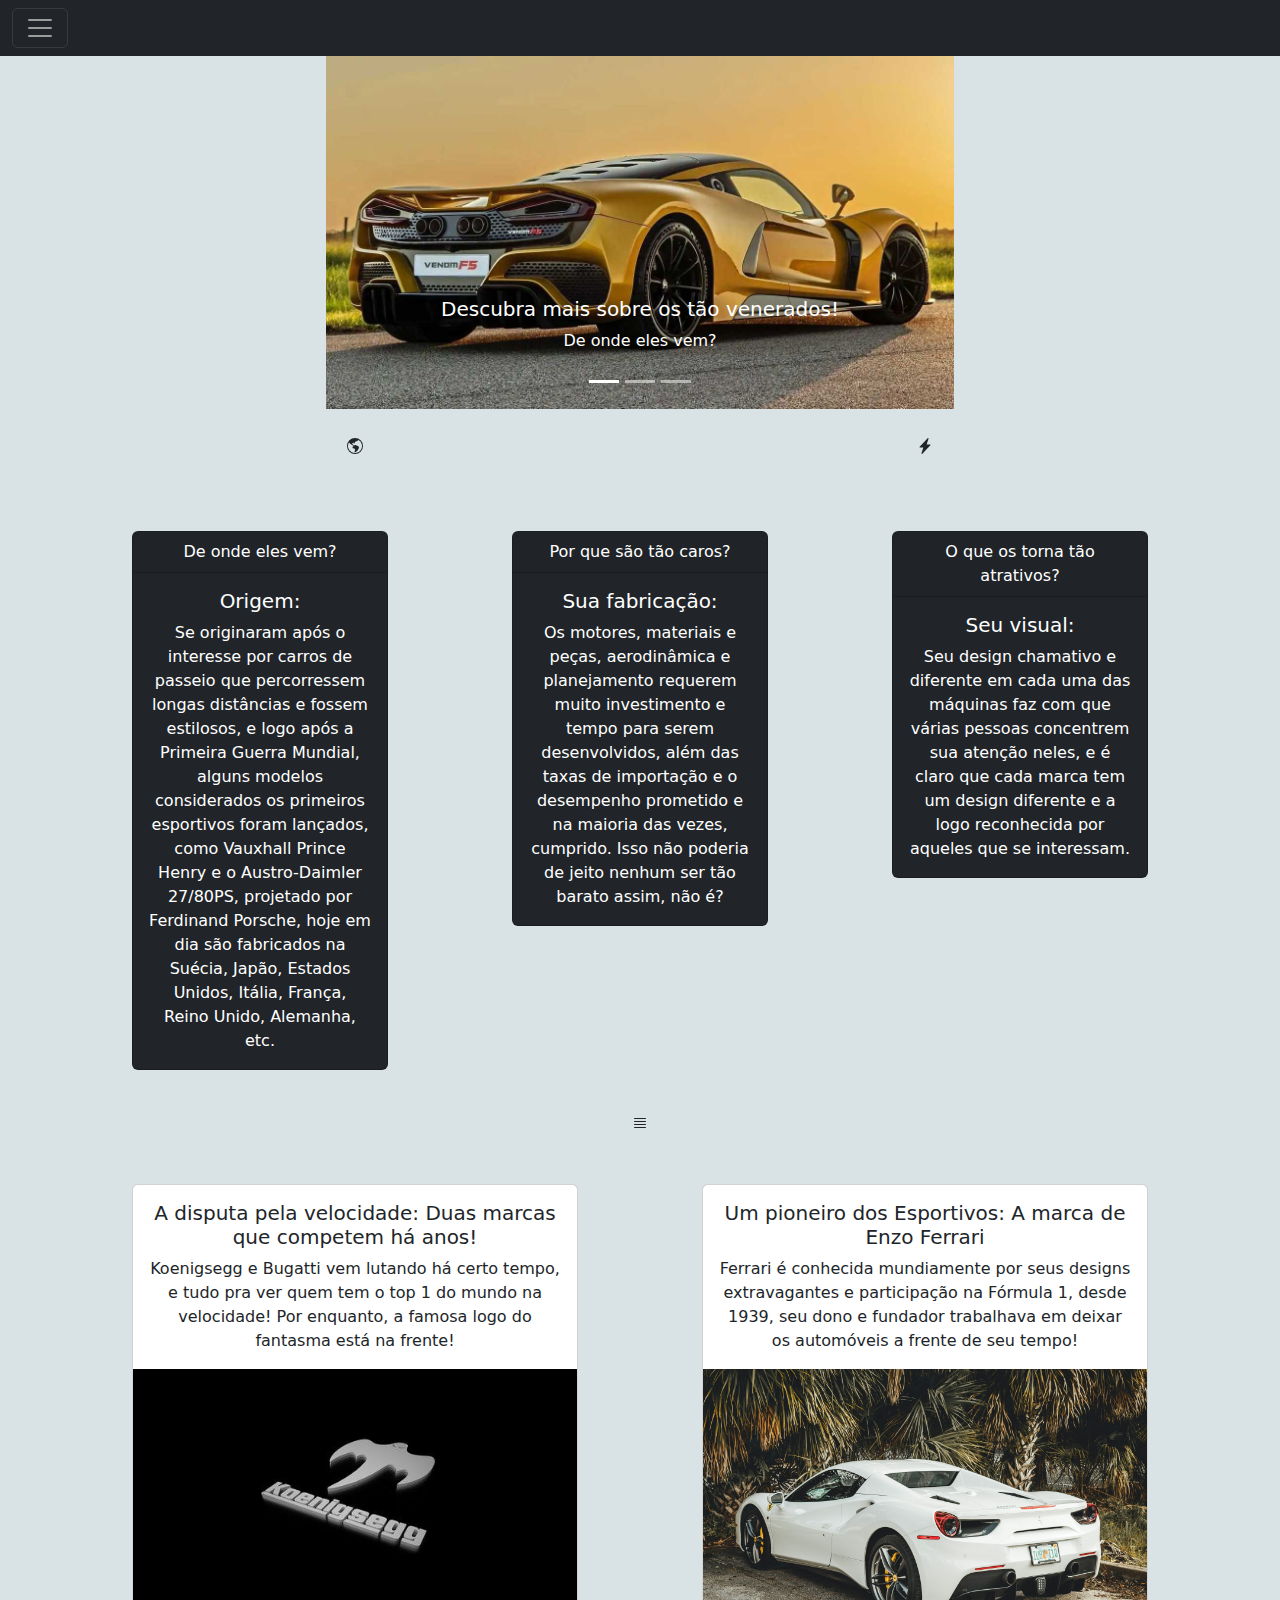
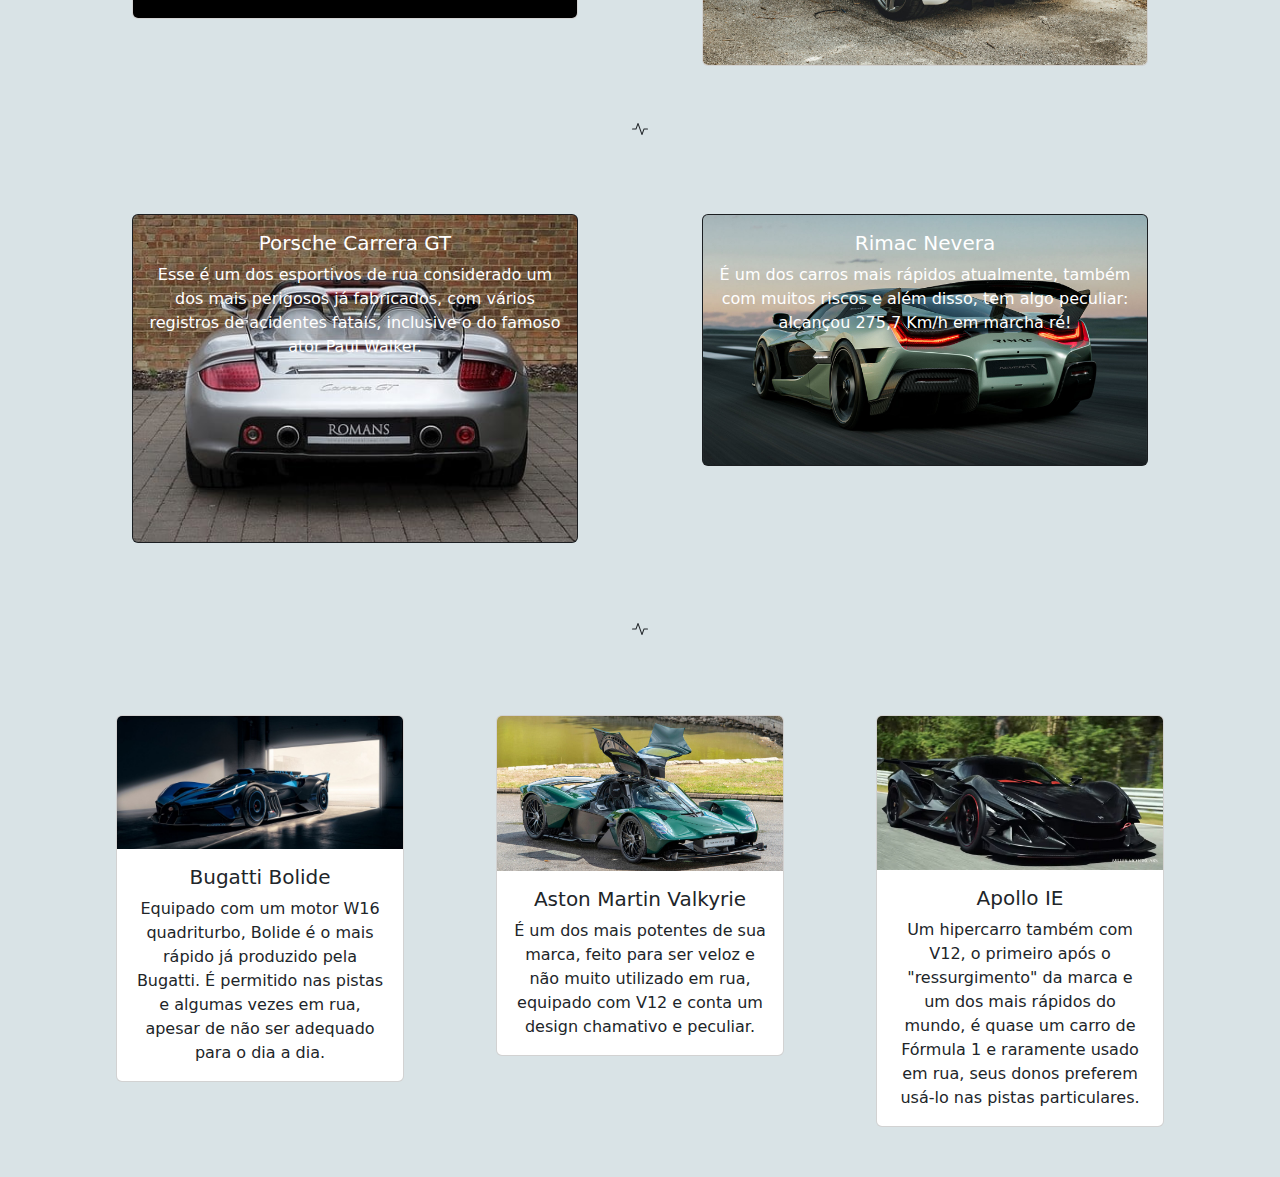
<file: index.html>
<!DOCTYPE html>
<html lang="en">
<head>
    <meta charset="UTF-8">
    <meta name="viewport" content="width=device-width, initial-scale=1.0">
    <title>Document</title>
    <link rel="stylesheet" href="./style.css">
    <link rel="stylesheet" href="./bootstrap-5.3.3-dist/css/bootstrap.css">
</head>
<body class="corpo">
  <div class="collapse" id="navbarToggleExternalContent" data-bs-theme="dark">
    <div class="bg-dark p-4">
      <h5 class="text-body-emphasis h4">Seja bem-vindo à nossa página inicial!</h5>
      <span class="text-body-secondary">Aproveite e saiba mais sobre essas máquinas fascinantes!</span>
     <br>
     <br>
     <ul class="nav nav-underline">
      <li class="nav-item">
        <a class="nav-link" href="./index2.html">Os Mais Famosos</a>
      </li>
      <li class="nav-item">
        <a class="nav-link" href="./index4.html">Marcas e seus modelos</a>
      </li>
      <li class="nav-item">
        <a class="nav-link" href="index3.html">Sobre</a>
      </li>
    </ul>
    </div>
  </div>
  <nav class="navbar navbar-dark bg-dark">
    <div class="container-fluid">
      <button class="navbar-toggler" type="button" data-bs-toggle="collapse" data-bs-target="#navbarToggleExternalContent" aria-controls="navbarToggleExternalContent" aria-expanded="false" aria-label="Toggle navigation">
        <span class="navbar-toggler-icon"></span>
      </button>
    </div>
  </nav>
  
    <div class="row">
        <div class="col-md-6 mx-auto">
            <div id="carouselExampleCaptions" class="carousel slide">
              <div class="carousel-indicators">
      <button type="button" data-bs-target="#carouselExampleCaptions" data-bs-slide-to="0" class="active" aria-current="true" aria-label="Slide 1"></button>
      <button type="button" data-bs-target="#carouselExampleCaptions" data-bs-slide-to="1" aria-label="Slide 2"></button>
      <button type="button" data-bs-target="#carouselExampleCaptions" data-bs-slide-to="2" aria-label="Slide 3"></button>
    </div>
    <div class="carousel-inner">
      <div class="carousel-item active">
        <img src="./img/hennessey-venom-f5-mojave-gold.jpg" class="d-block w-100" alt="...">
        <div class="carousel-caption d-none d-md-block">
          <h5>Descubra mais sobre os tão venerados!</h5>
          <p>De onde eles vem?</p>
        </div>
      </div>
      <div class="carousel-item">
        <img src="./img/lafe02.jpg" class="d-block w-100" alt="...">
        <div class="carousel-caption d-none d-md-block ">
          <h5>Por que são tão caros?</h5>
          <p>O que os torna tão atrativos?</p>
        </div>
      </div>
      <div class="carousel-item">
        <img src="./img/720p-mclaren-720s-background-1280-x-720-219jttekzwwzbbb2.jpg" class="d-block w-100" alt="...">
        <div class="carousel-caption d-none d-md-block">
          <h5>Os modelos mais famosos!</h5>
          <p>Designs que chamam atenção onde quer que vão!</p>
        </div>
      </div>
    </div>
                </div>
        </div>
    </div>
<br>
<div class="container text-center">
  <div class="row">
    <div class="col">
      <svg xmlns="http://www.w3.org/2000/svg" width="16" height="16" fill="currentColor" class="bi bi-globe-americas" viewBox="0 0 16 16">
        <path d="M8 0a8 8 0 1 0 0 16A8 8 0 0 0 8 0M2.04 4.326c.325 1.329 2.532 2.54 3.717 3.19.48.263.793.434.743.484q-.121.12-.242.234c-.416.396-.787.749-.758 1.266.035.634.618.824 1.214 1.017.577.188 1.168.38 1.286.983.082.417-.075.988-.22 1.52-.215.782-.406 1.48.22 1.48 1.5-.5 3.798-3.186 4-5 .138-1.243-2-2-3.5-2.5-.478-.16-.755.081-.99.284-.172.15-.322.279-.51.216-.445-.148-2.5-2-1.5-2.5.78-.39.952-.171 1.227.182.078.099.163.208.273.318.609.304.662-.132.723-.633.039-.322.081-.671.277-.867.434-.434 1.265-.791 2.028-1.12.712-.306 1.365-.587 1.579-.88A7 7 0 1 1 2.04 4.327Z"/>
      </svg>
    </div>
    <div class="col-6">
      <svg xmlns="http://www.w3.org/2000/svg" width="16" height="16" fill="currentColor" class="bi bi-lightning-charge-fill" viewBox="0 0 16 16">
        <path d="M11.251.068a.5.5 0 0 1 .227.58L9.677 6.5H13a.5.5 0 0 1 .364.843l-8 8.5a.5.5 0 0 1-.842-.49L6.323 9.5H3a.5.5 0 0 1-.364-.843l8-8.5a.5.5 0 0 1 .615-.09z"/>
      </svg>
    </div>
  </div>
</div>
<br>

<div class="container text-center">
  <div class="row">
    <div class="col-4">
      <div class="card text-bg-dark mb-3" style="max-width: 18rem;">
        <div class="card-header">De onde eles vem?</div>
        <div class="card-body">
          <h5 class="card-title">Origem:</h5>
          <p class="card-text">Se originaram após o interesse por carros de passeio que percorressem longas distâncias e fossem estilosos, 
            e logo após a Primeira Guerra Mundial, alguns modelos considerados os primeiros esportivos foram lançados, como Vauxhall Prince Henry e o Austro-Daimler 27/80PS, projetado por Ferdinand Porsche, hoje em dia são fabricados
          na Suécia, Japão, Estados Unidos, Itália, França, Reino Unido, Alemanha, etc.</p>
        </div>
      </div>   
      </div>
      <div class="col-4">
        <div class="card text-bg-dark mb-3" style="max-width: 18rem;">
          <div class="card-header">Por que são tão caros?</div>
          <div class="card-body">
            <h5 class="card-title">Sua fabricação:</h5>
            <p class="card-text">Os motores, materiais e peças, aerodinâmica e planejamento requerem muito investimento e tempo para serem desenvolvidos, além das taxas de importação e o desempenho prometido e na maioria das vezes, cumprido. Isso não poderia de jeito nenhum ser tão barato assim, não é? </p>
          </div>
        </div>
      </div>
      <div class="col-4">
        <div class="card text-bg-dark mb-3" style="max-width: 18rem;">
          <div class="card-header">O que os torna tão atrativos?</div>
          <div class="card-body">
            <h5 class="card-title">Seu visual:</h5>
            <p class="card-text">Seu design chamativo e diferente em cada uma das máquinas faz com que várias pessoas concentrem sua atenção neles, e é claro que cada marca tem um design diferente e a logo reconhecida por aqueles que se interessam.</p>
          </div>
        </div>
      </div>
    </div>
    </div>
<br>

<div class="container text-center">
  <div class="row">
    <div class="col-12">
      <svg xmlns="http://www.w3.org/2000/svg" width="16" height="16" fill="currentColor" class="bi bi-justify" viewBox="0 0 16 16">
        <path fill-rule="evenodd" d="M2 12.5a.5.5 0 0 1 .5-.5h11a.5.5 0 0 1 0 1h-11a.5.5 0 0 1-.5-.5m0-3a.5.5 0 0 1 .5-.5h11a.5.5 0 0 1 0 1h-11a.5.5 0 0 1-.5-.5m0-3a.5.5 0 0 1 .5-.5h11a.5.5 0 0 1 0 1h-11a.5.5 0 0 1-.5-.5m0-3a.5.5 0 0 1 .5-.5h11a.5.5 0 0 1 0 1h-11a.5.5 0 0 1-.5-.5"/>
      </svg>
    </div>
  </div>
</div>
</div>
  
  
</div>
<div class="container text-center">
  <div class="row">
    <div class="col">
      <div class="card">
        <div class="card-body">
          <h5 class="card-title">A disputa pela velocidade: Duas marcas que competem há anos!</h5>
          <p class="card-text">Koenigsegg e Bugatti vem lutando há certo tempo, e tudo pra ver quem tem o top 1 do mundo na velocidade! Por enquanto, a famosa logo do fantasma está na frente!</p>
         
        </div>
        <img src="./img/6b3112c71fb830e1c2494dc62912299e.jpg" class="card-img-bottom" alt="...">
      </div>

    </div>
    <div class="col-6">
      <div class="card">
        <div class="card-body">
          <h5 class="card-title">Um pioneiro dos Esportivos: A marca de Enzo Ferrari</h5>
          <p class="card-text">Ferrari é conhecida mundiamente por seus designs extravagantes e participação na Fórmula 1, desde 1939, seu dono e fundador trabalhava em deixar os automóveis a frente de seu tempo! </p>
         
        </div>
        <img src="./img/photo-1531436062681-6e2a24161410.jpg" class="card-img-bottom" alt="...">
      </div>
     
    </div>
  </div>
</div>

<div class="container text-center">
  <div class="row">
    <div class="col-12">
      <svg xmlns="http://www.w3.org/2000/svg" width="16" height="16" fill="currentColor" class="bi bi-activity" viewBox="0 0 16 16">
        <path fill-rule="evenodd" d="M6 2a.5.5 0 0 1 .47.33L10 12.036l1.53-4.208A.5.5 0 0 1 12 7.5h3.5a.5.5 0 0 1 0 1h-3.15l-1.88 5.17a.5.5 0 0 1-.94 0L6 3.964 4.47 8.171A.5.5 0 0 1 4 8.5H.5a.5.5 0 0 1 0-1h3.15l1.88-5.17A.5.5 0 0 1 6 2"/>
      </svg>
    </div>
  </div>
</div>
<br>

  <div class="container text-center">
    <div class="row">
      <div class="col">
        <div class="card text-bg-dark">
          <img src="./img/16539268776294ebdde316c_img-13729-large.jpg" class="card-img" alt="...">
          <div class="card-img-overlay">
            <h5 class="card-title">Porsche Carrera GT</h5>
            <p class="card-text">Esse é um dos esportivos de rua considerado um dos mais perigosos já fabricados, com vários registros de acidentes fatais, inclusive o do famoso ator Paul Walker.</p>
          </div>
        </div>
      </div>

      <div class="col-6">
        <div class="card text-bg-dark">
          <img src="./img/01-Rimac Nevera R-Rimac_2_9.jpg" class="card-img" alt="...">
          <div class="card-img-overlay">
            <h5 class="card-title">Rimac Nevera</h5>
            <p class="card-text">É um dos carros mais rápidos atualmente, também com muitos riscos e além disso, tem algo peculiar: alcançou 275,7 Km/h em marcha ré!</p>
          </div>
        </div>
      </div>
    </div>
  </div>
  <br>
  
<div class="container text-center">
  <div class="row">
    <div class="col-12">
      <svg xmlns="http://www.w3.org/2000/svg" width="16" height="16" fill="currentColor" class="bi bi-activity" viewBox="0 0 16 16">
        <path fill-rule="evenodd" d="M6 2a.5.5 0 0 1 .47.33L10 12.036l1.53-4.208A.5.5 0 0 1 12 7.5h3.5a.5.5 0 0 1 0 1h-3.15l-1.88 5.17a.5.5 0 0 1-.94 0L6 3.964 4.47 8.171A.5.5 0 0 1 4 8.5H.5a.5.5 0 0 1 0-1h3.15l1.88-5.17A.5.5 0 0 1 6 2"/>
      </svg>
    </div>
  </div>
</div>
<br>
<div class="container text-center"> 
  <div class="row justify-content-center">
  <div class="col-4">
    <div class="card mx-auto" style="width: 18rem;">
      <img src="./img/bugatti-bolide-header.jpg" class="card-img-top" alt="...">
      <div class="card-body text-center">
        <h5 class="card-title">Bugatti Bolide</h5>
        <p class="card-text"> Equipado com um motor W16 quadriturbo, Bolide é o mais rápido já produzido pela Bugatti. É permitido nas pistas e algumas vezes em rua, apesar de não ser adequado para o dia a dia.</p>
      </div>
    </div>
  </div>
  <div class="col-4">
    <div class="card mx-auto" style="width: 18rem;">
      <img src="./img/Aston-Martin-Valkyrie-10a-1024x555.jpg" class="card-img-top" alt="...">
      <div class="card-body text-center">
        <h5 class="card-title">Aston Martin Valkyrie</h5>
        <p class="card-text">É um dos mais potentes de sua marca, feito para ser veloz e não muito utilizado em rua, equipado com V12 e conta um design chamativo e peculiar.</p>
      </div>
    </div>
  </div>
  <div class="col-4">
    <div class="card mx-auto" style="width: 18rem;">
      <img src="./img/Apollo-IE.jpg" class="card-img-top" alt="...">
      <div class="card-body text-center">
        <h5 class="card-title">Apollo IE</h5>
        <p class="card-text">Um hipercarro também com V12, o primeiro após o "ressurgimento" da marca e um dos mais rápidos do mundo, é quase um carro de Fórmula 1 e raramente usado em rua, seus donos preferem usá-lo nas pistas particulares.</p>
      </div>
    </div>
  </div>
</div>
</div>
 


      

      
    <script src="./bootstrap-5.3.3-dist/js/bootstrap.bundle.js"></script>

</body>
</html>
</file>
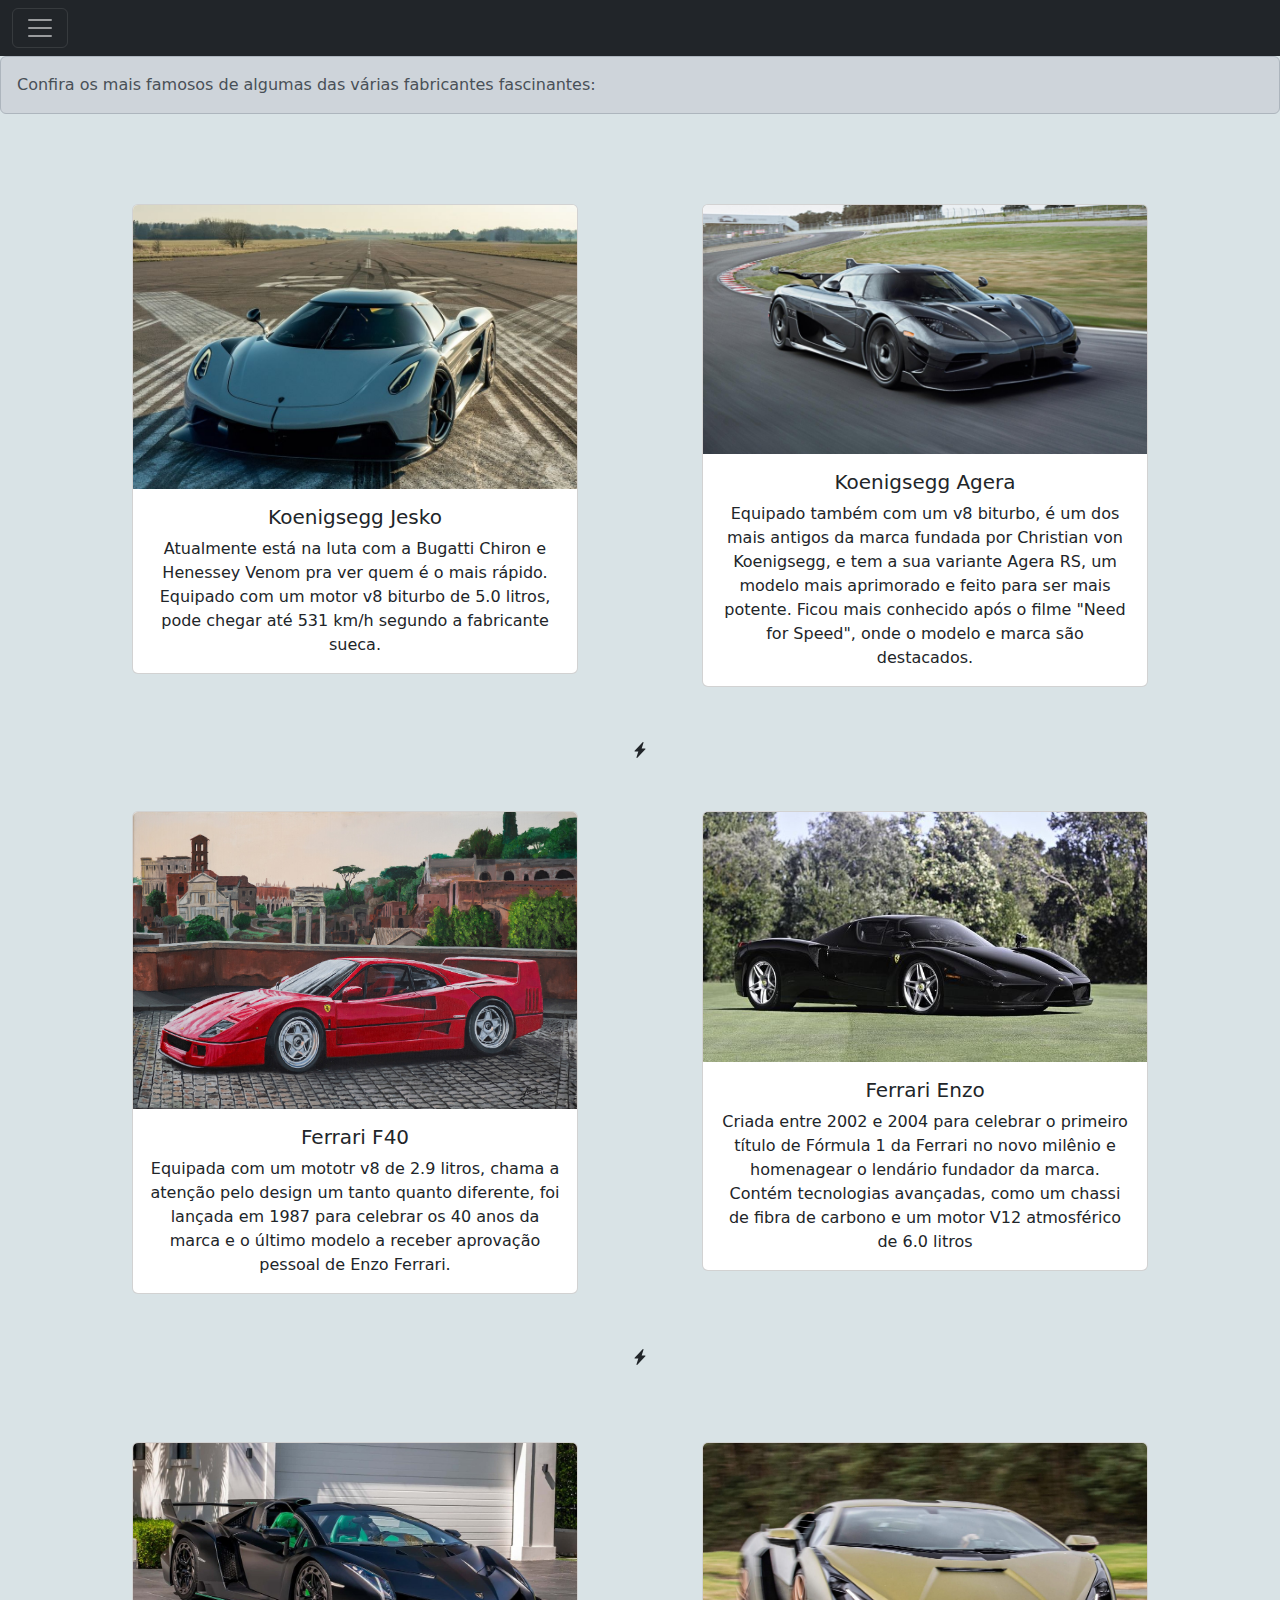
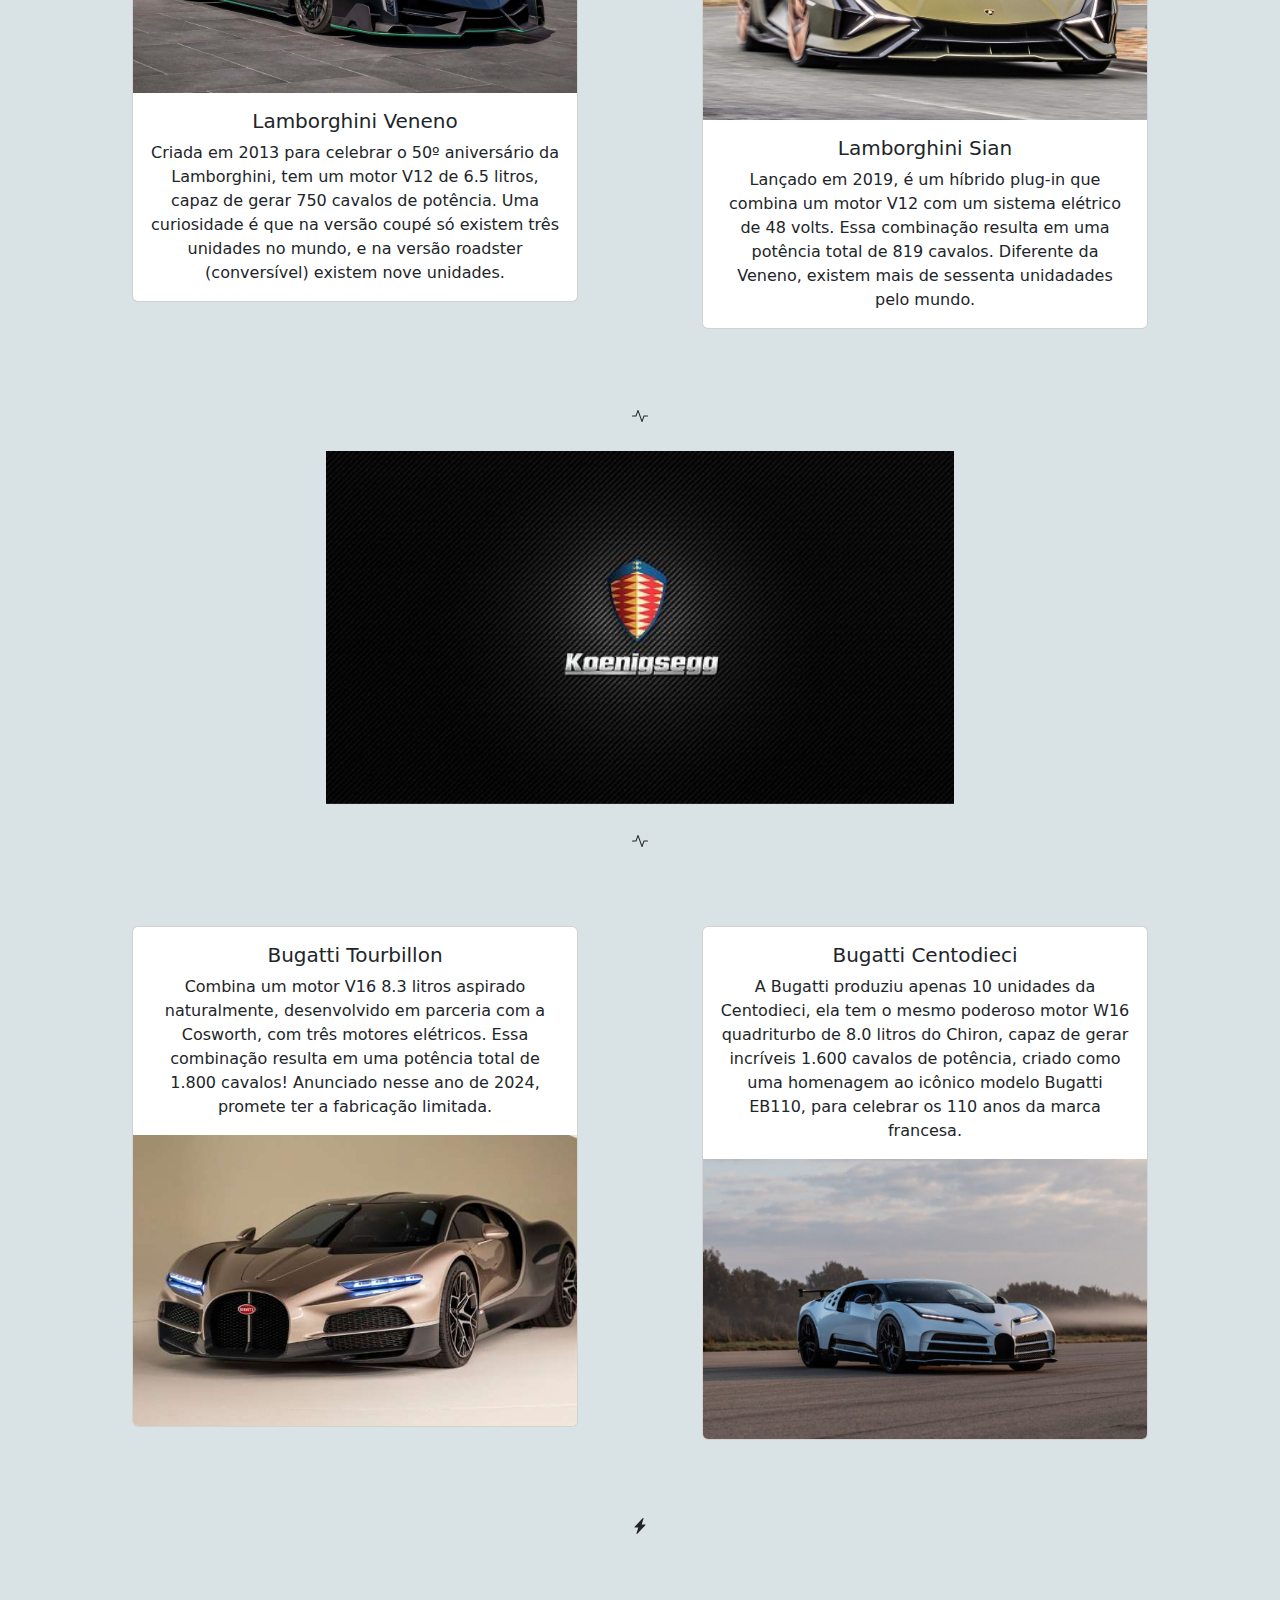
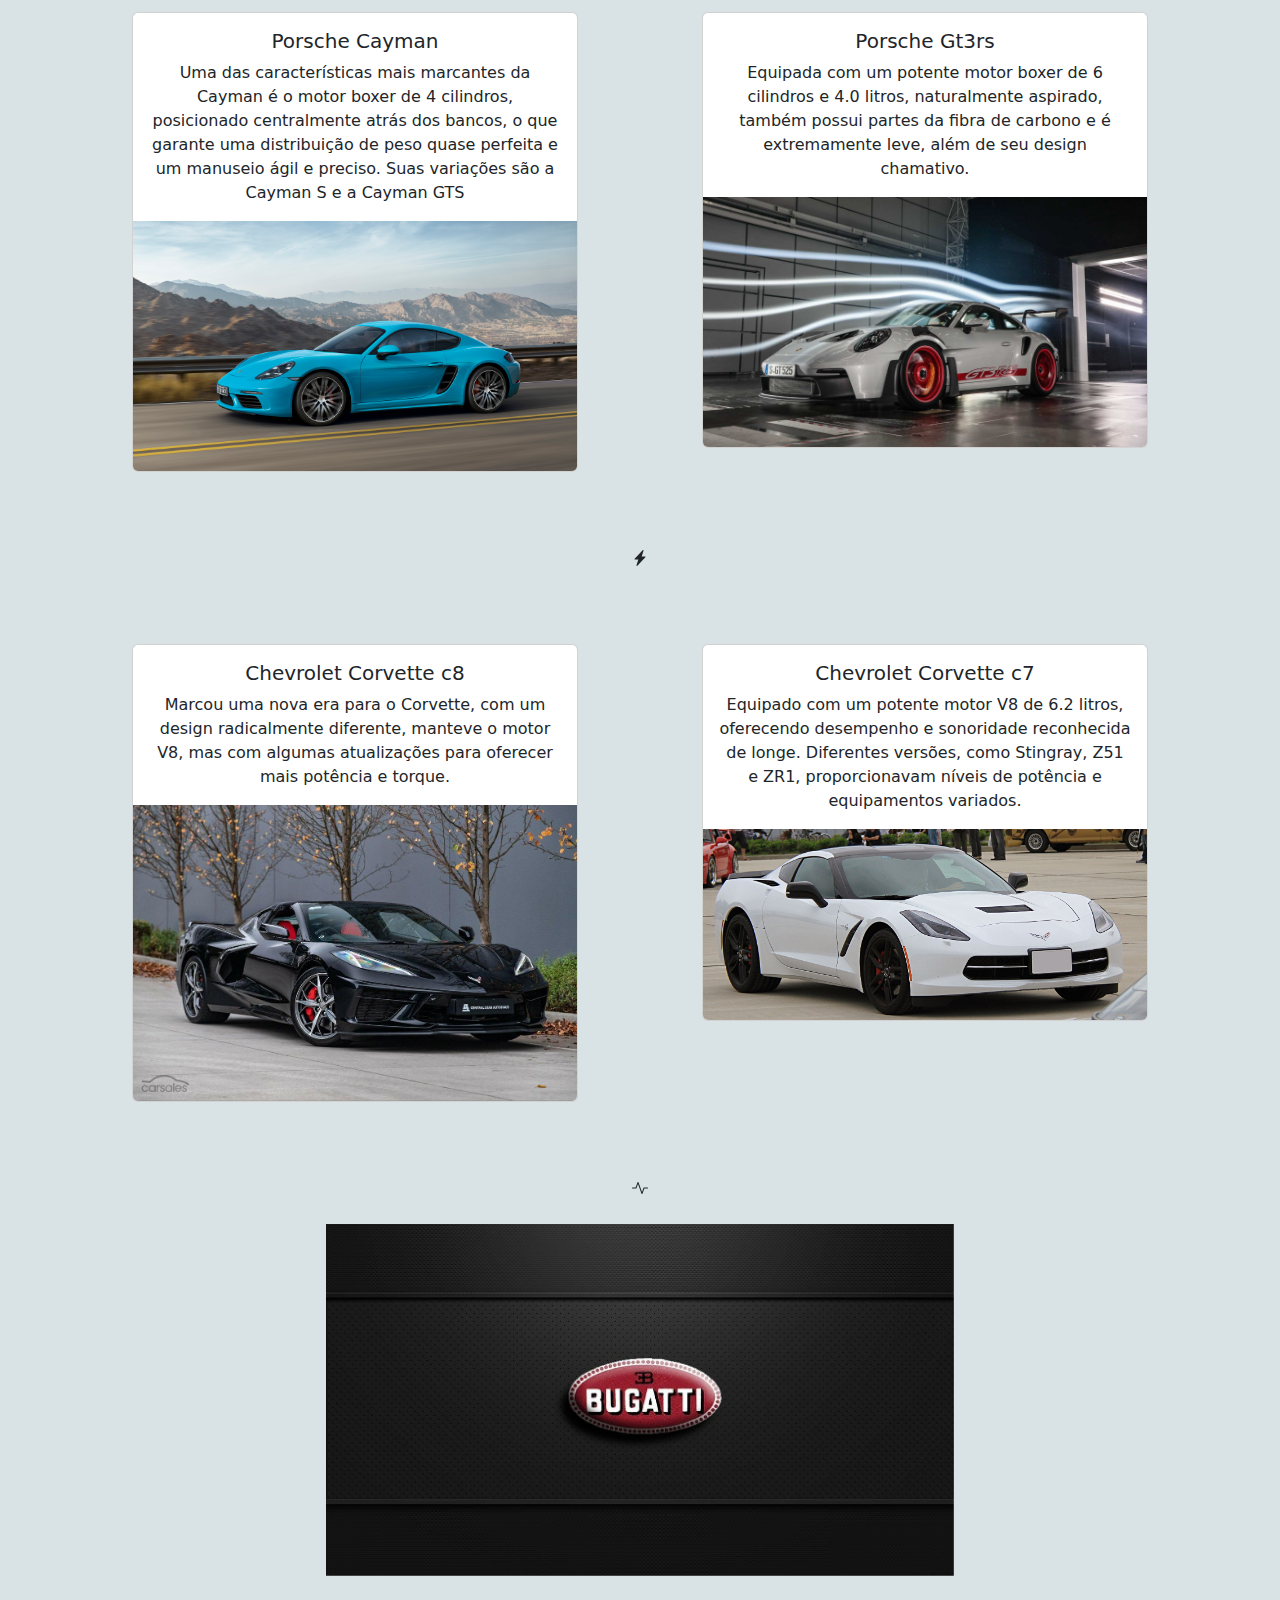
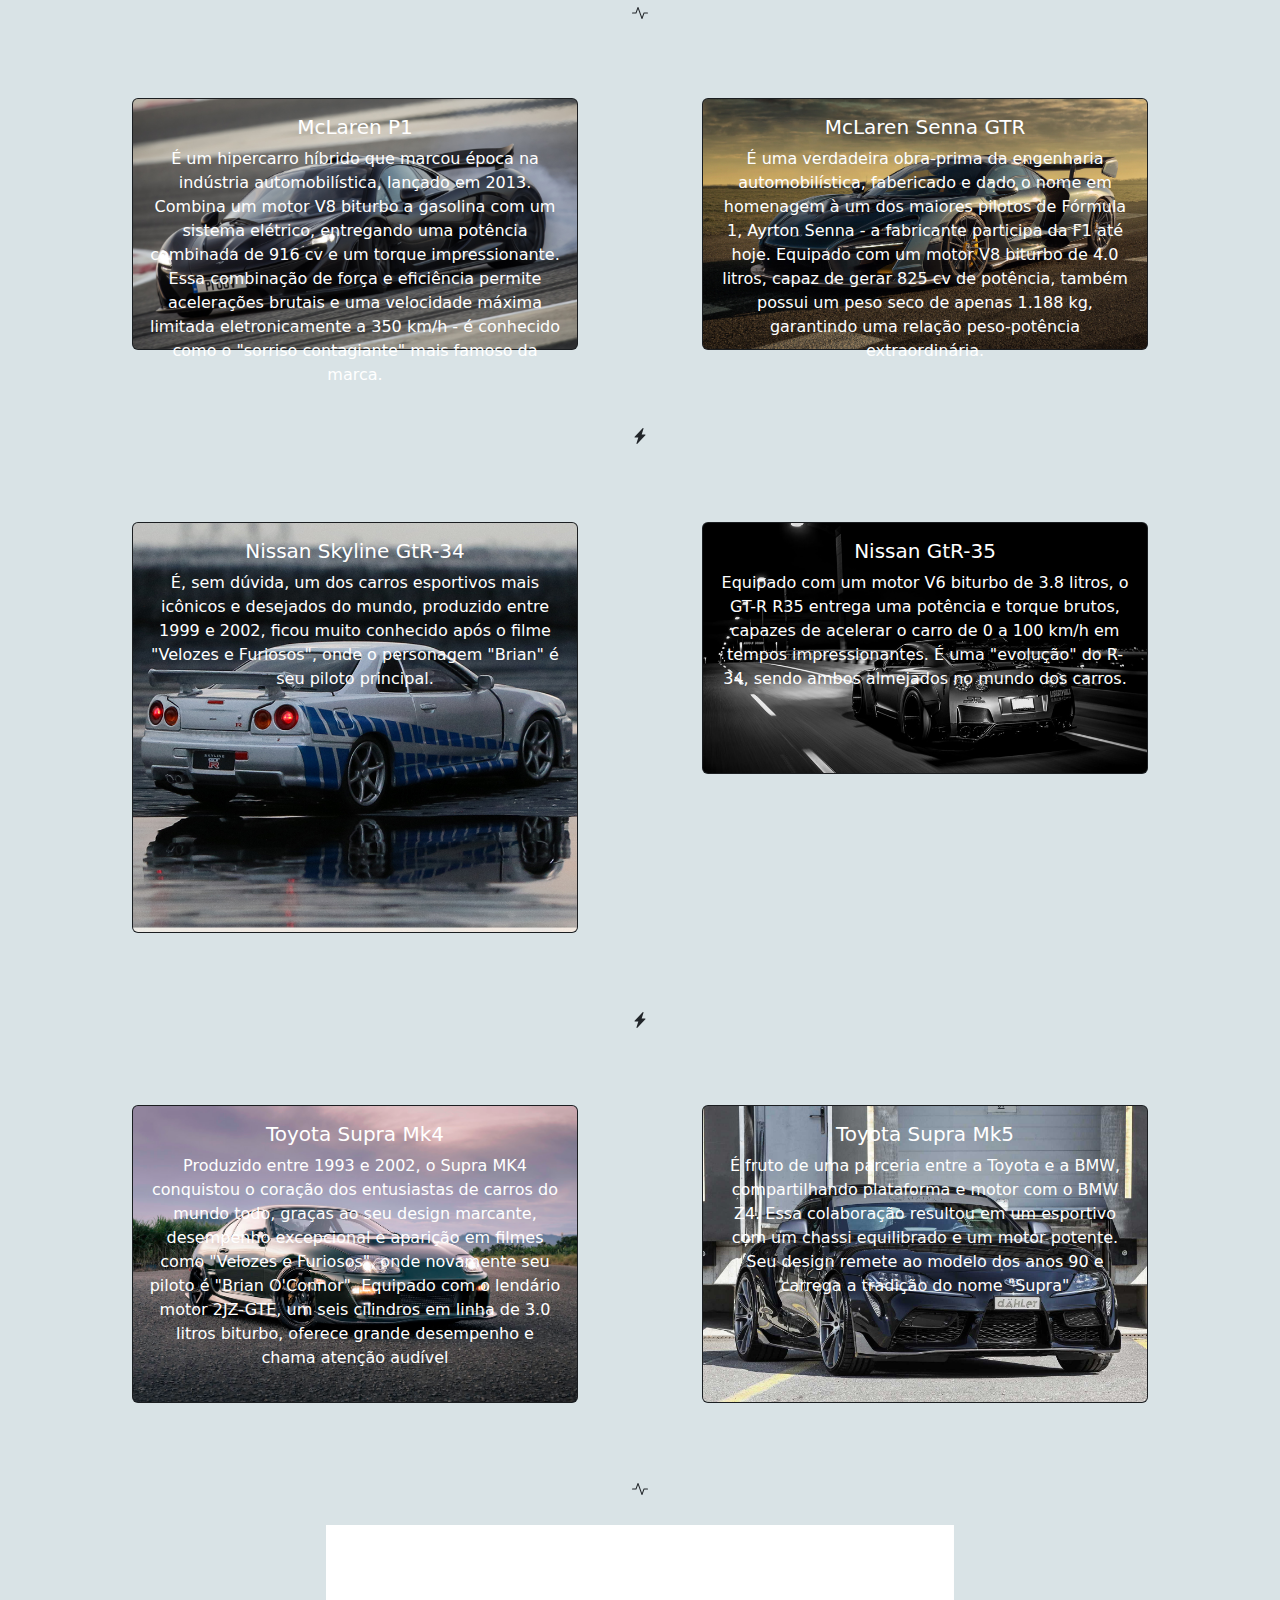
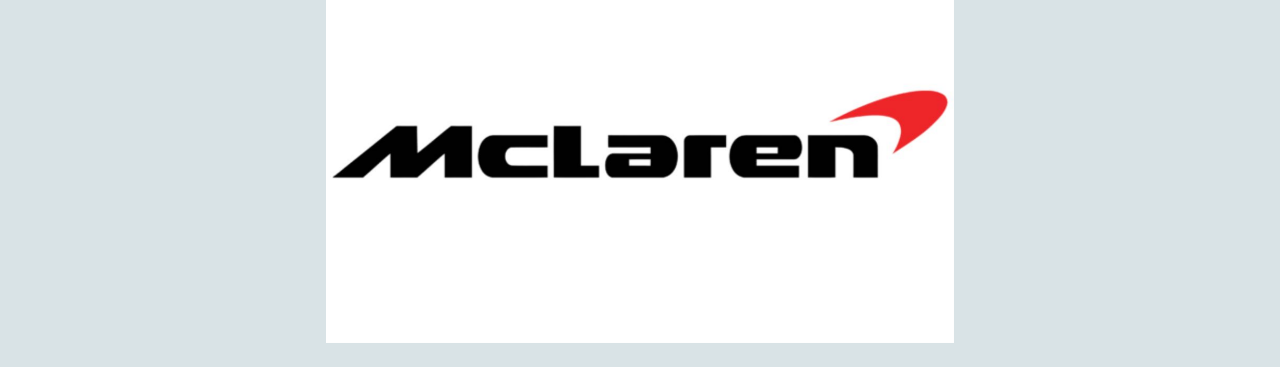
<file: index2.html>
<!DOCTYPE html>
<html lang="en">
<head>
    <meta charset="UTF-8">
    <meta name="viewport" content="width=device-width, initial-scale=1.0">
    <title>Document</title>
    <link rel="stylesheet" href="./style.css">
    <link rel="stylesheet" href="./bootstrap-5.3.3-dist/css/bootstrap.css">
</head>
<body class="corpo">
    <div class="collapse" id="navbarToggleExternalContent" data-bs-theme="dark">
        <div class="bg-dark p-4">
          <h5 class="text-body-emphasis h4">Seja bem-vindo à segunda página!</h5>
          <span class="text-body-secondary">Descubra um pouco sobre os famosos velozes conosco!</span>
         <br>
         <br>
         <ul class="nav nav-underline">
          <li class="nav-item">
            <a class="nav-link" href="./index.html">Página Inicial</a>
          </li>
          <li class="nav-item">
            <a class="nav-link" href="./index4.html">Marcas e seus modelos</a>
          </li>
          <li class="nav-item">
            <a class="nav-link" href="index3.html">Sobre</a>
          </li>
        </ul>
        </div>
      </div>
      <nav class="navbar navbar-dark bg-dark">
        <div class="container-fluid">
          <button class="navbar-toggler" type="button" data-bs-toggle="collapse" data-bs-target="#navbarToggleExternalContent" aria-controls="navbarToggleExternalContent" aria-expanded="false" aria-label="Toggle navigation">
            <span class="navbar-toggler-icon"></span>
          </button>
        </div>
      </nav>
      <div class="alert alert-dark" role="alert">
        Confira os mais famosos de algumas das várias fabricantes fascinantes:
      </div>
      <br>
      <div class="container text-center">
        <div class="row">
          <div class="col">
            <div class="card">
              <img src="./img/638012l-1000x640-b-eb1e4c24.jpg" class="card-img-top" alt="...">
              <div class="card-body">
                <h5 class="card-title">Koenigsegg Jesko</h5>
                <p class="card-text">Atualmente está na luta com a Bugatti Chiron e Henessey Venom pra ver quem é o mais rápido. Equipado com um motor v8 biturbo de 5.0 litros, pode chegar até 531 km/h segundo a fabricante sueca.</p>
              </div>
            </div>
          </div>
          <div class="col-6">
            <div class="card">
              <img src="./img/03_dsc1703-1-oskar-bakke.jpg" class="card-img-top" alt="...">
              <div class="card-body">
                <h5 class="card-title">Koenigsegg Agera</h5>
                <p class="card-text">Equipado também com um v8 biturbo, é um dos mais antigos da marca fundada por Christian von Koenigsegg, e tem a sua variante Agera RS, um modelo mais aprimorado e feito para ser mais potente.
                  Ficou mais conhecido após o filme "Need for Speed", onde o modelo e marca são destacados.
                </p>
              </div>
            </div>
          </div>
        </div>
      </div>

      <div class="container text-center">
        <div class="row">
          <div class="col-12">
            <svg xmlns="http://www.w3.org/2000/svg" width="16" height="16" fill="currentColor" class="bi bi-lightning-charge-fill" viewBox="0 0 16 16">
              <path d="M11.251.068a.5.5 0 0 1 .227.58L9.677 6.5H13a.5.5 0 0 1 .364.843l-8 8.5a.5.5 0 0 1-.842-.49L6.323 9.5H3a.5.5 0 0 1-.364-.843l8-8.5a.5.5 0 0 1 .615-.09z"/>
            </svg>
          </div>
        </div>
      </div>

      <div class="container text-center">
        <div class="row">
          <div class="col">
            <div class="card">
              <img src="./img/215988.jpg" class="card-img-top" alt="...">
              <div class="card-body">
                <h5 class="card-title">Ferrari F40</h5>
                <p class="card-text">Equipada com um mototr v8 de 2.9 litros, chama a atenção pelo design um tanto quanto diferente, foi lançada em 1987 para celebrar os 40 anos da marca e o último modelo a receber aprovação pessoal de Enzo Ferrari.</p>
              </div>
            </div>
          </div>
          <div class="col-6">
            <div class="card">
              <img src="./img/c654c83559de907f06f9275b20c9a3a8.jpg" class="card-img-top" alt="...">
              <div class="card-body">
                <h5 class="card-title">Ferrari Enzo</h5>
                <p class="card-text">Criada entre 2002 e 2004 para celebrar o primeiro título de Fórmula 1 da Ferrari no novo milênio e homenagear o lendário fundador da marca. Contém tecnologias avançadas, como um chassi de fibra de carbono e um motor V12 atmosférico de 6.0 litros</p>
              </div>
            </div>
          </div>
        </div>
      </div>

      <div class="container text-center">
        <div class="row">
          <div class="col-12">
            <svg xmlns="http://www.w3.org/2000/svg" width="16" height="16" fill="currentColor" class="bi bi-lightning-charge-fill" viewBox="0 0 16 16">
              <path d="M11.251.068a.5.5 0 0 1 .227.58L9.677 6.5H13a.5.5 0 0 1 .364.843l-8 8.5a.5.5 0 0 1-.842-.49L6.323 9.5H3a.5.5 0 0 1-.364-.843l8-8.5a.5.5 0 0 1 .615-.09z"/>
            </svg>
          </div>
        </div>
      </div>
      </div>
       
<br>
      <div class="container text-center">
        <div class="row">
          <div class="col">
            <div class="card">
              <img src="./img/1n4pqqgy5tvasmqxf4603pd4u.jpg" class="card-img-top" alt="...">
              <div class="card-body">
                <h5 class="card-title">Lamborghini Veneno</h5>
                <p class="card-text"> Criada em 2013 para celebrar o 50º aniversário da Lamborghini, tem um motor V12 de 6.5 litros, capaz de gerar 750 cavalos de potência.
                  Uma curiosidade é que na versão coupé só existem três unidades no mundo, e na versão roadster (conversível) existem nove unidades.
                </p>
              </div>
            </div>
          </div>
          <div class="col-6">
            <div class="card">
              <img src="./img/Lamborghini_Sian (8).jpg" class="card-img-top" alt="...">
              <div class="card-body">
                <h5 class="card-title">Lamborghini Sian</h5>
                <p class="card-text">Lançado em 2019, é um híbrido plug-in que combina um motor V12 com um sistema elétrico de 48 volts. Essa combinação resulta em uma potência total de 819 cavalos. 
                  Diferente da Veneno, existem mais de sessenta unidadades pelo mundo.
                </p>
              </div>
            </div>
          </div>
        </div>
      </div>
      <br>
      <div class="container text-center">
        <div class="row">
          <div class="col-12">
            <svg xmlns="http://www.w3.org/2000/svg" width="16" height="16" fill="currentColor" class="bi bi-activity" viewBox="0 0 16 16">
              <path fill-rule="evenodd" d="M6 2a.5.5 0 0 1 .47.33L10 12.036l1.53-4.208A.5.5 0 0 1 12 7.5h3.5a.5.5 0 0 1 0 1h-3.15l-1.88 5.17a.5.5 0 0 1-.94 0L6 3.964 4.47 8.171A.5.5 0 0 1 4 8.5H.5a.5.5 0 0 1 0-1h3.15l1.88-5.17A.5.5 0 0 1 6 2"/>
            </svg>
          </div>
        </div>
      </div>

      <br>

     <div class="row">
      <div class="col-md-6 mx-auto">
        <div id="carouselExampleSlidesOnly" class="carousel slide" data-bs-ride="carousel">
          <div class="carousel-inner">
            <div class="carousel-item active">
              <img src="./img/008168ab301e5704345a338456a6d002.jpg" class="d-block w-100" alt="...">
            </div>
            <div class="carousel-item">
              <img src="./img/ferrari-logo-illustration-1280x720-1-500x281.jpg" class="d-block w-100" alt="...">
            </div>
            <div class="carousel-item">
              <img src="./img/652714.jpg" class="d-block w-100" alt="...">
            </div>
          </div>
        </div>
      </div>
     </div>
     <br>
     <div class="container text-center">
      <div class="row">
        <div class="col-12">
          <svg xmlns="http://www.w3.org/2000/svg" width="16" height="16" fill="currentColor" class="bi bi-activity" viewBox="0 0 16 16">
            <path fill-rule="evenodd" d="M6 2a.5.5 0 0 1 .47.33L10 12.036l1.53-4.208A.5.5 0 0 1 12 7.5h3.5a.5.5 0 0 1 0 1h-3.15l-1.88 5.17a.5.5 0 0 1-.94 0L6 3.964 4.47 8.171A.5.5 0 0 1 4 8.5H.5a.5.5 0 0 1 0-1h3.15l1.88-5.17A.5.5 0 0 1 6 2"/>
          </svg>
        </div>
      </div>
     </div>
     
  
    <br>
     <div class="container text-center">
      <div class="row">
        <div class="col-md-6">
          <div class="card">
            <div class="card-body">
              <h5 class="card-title">Bugatti Tourbillon</h5>
              <p class="card-text">Combina um motor V16 8.3 litros aspirado naturalmente, desenvolvido em parceria com a Cosworth, com três motores elétricos. Essa combinação resulta em uma potência total de 1.800 cavalos!
                Anunciado nesse ano de 2024, promete ter a fabricação limitada.
              </p>
            </div>
            <img src="./img/bugatti-tourbillon-front-three-quarter.jpg" class="card-img-bottom" alt="...">
          </div>
        </div>
        <div class="col-md-6">
          <div class="card">
            <div class="card-body">
              <h5 class="card-title">Bugatti Centodieci</h5>
              <p class="card-text">A Bugatti produziu apenas 10 unidades da Centodieci, ela tem o mesmo poderoso motor W16 quadriturbo de 8.0 litros do Chiron, capaz de gerar incríveis 1.600 cavalos de potência,
                criado como uma homenagem ao icônico modelo Bugatti EB110, para celebrar os 110 anos da marca francesa. </p>
            </div>
            <img src="./img/02-bugatti-cd-nardo-testing-e1648814190561.jpg" class="card-img-bottom" alt="...">
          </div>
        </div>
      </div>
     </div>
    <br>
    
    <div class="container text-center">
      <div class="row">
        <div class="col-12">
          <svg xmlns="http://www.w3.org/2000/svg" width="16" height="16" fill="currentColor" class="bi bi-lightning-charge-fill" viewBox="0 0 16 16">
            <path d="M11.251.068a.5.5 0 0 1 .227.58L9.677 6.5H13a.5.5 0 0 1 .364.843l-8 8.5a.5.5 0 0 1-.842-.49L6.323 9.5H3a.5.5 0 0 1-.364-.843l8-8.5a.5.5 0 0 1 .615-.09z"/>
          </svg>
        </div>
      </div>
    </div>
    
    <br>

   <div class="container text-center">
    <div class="row">
      <div class="col-md-6">
        <div class="card">
          <div class="card-body">
            <h5 class="card-title">Porsche Cayman</h5>
            <p class="card-text">Uma das características mais marcantes da Cayman é o motor boxer de 4 cilindros, posicionado centralmente atrás dos bancos, o que garante uma distribuição de peso quase perfeita e um manuseio ágil e preciso.
              Suas variações são a Cayman S e a Cayman GTS
            </p>
          </div>
          <img src="./img/2017-porsche-718-cayman.jpg" class="card-img-bottom" alt="...">
        </div>
      </div>
      <div class="col-md-6">
        <div class="card">
          <div class="card-body">
            <h5 class="card-title">Porsche Gt3rs</h5>
            <p class="card-text">Equipada com um potente motor boxer de 6 cilindros e 4.0 litros, naturalmente aspirado, também possui partes da fibra de carbono e é extremamente leve, além de seu design chamativo.</p>
          </div>
          <img src="./img/porsche-911-gt3-rs-2022.jpg" class="card-img-bottom" alt="...">
        </div>
      </div>

      </div>
    </div>
   <br>
   <div class="container text-center">
    <div class="row">
      <div class="col-12">
        <svg xmlns="http://www.w3.org/2000/svg" width="16" height="16" fill="currentColor" class="bi bi-lightning-charge-fill" viewBox="0 0 16 16">
          <path d="M11.251.068a.5.5 0 0 1 .227.58L9.677 6.5H13a.5.5 0 0 1 .364.843l-8 8.5a.5.5 0 0 1-.842-.49L6.323 9.5H3a.5.5 0 0 1-.364-.843l8-8.5a.5.5 0 0 1 .615-.09z"/>
        </svg>
      </div>
    </div>
  </div>
  <br>

  <div class="container text-center">
    <div class="row">
      <div class="col-md-6">
        <div class="card">
          <div class="card-body">
            <h5 class="card-title">Chevrolet Corvette c8</h5>
            <p class="card-text">Marcou uma nova era para o Corvette, com um design radicalmente diferente, manteve o motor V8, mas com algumas atualizações para oferecer mais potência e torque.</p>
          </div>
          <img src="./img/79bd2d34ac4371f57050392124bb2cee.jpg" class="card-img-bottom" alt="...">
        </div>
      </div>
      <div class="col-md-6">
        <div class="card">
          <div class="card-body">
            <h5 class="card-title">Chevrolet Corvette c7</h5>
            <p class="card-text">Equipado com um potente motor V8 de 6.2 litros, oferecendo desempenho e sonoridade reconhecida de longe. Diferentes versões, como Stingray, Z51 e ZR1, proporcionavam níveis de potência e equipamentos variados.</p>
          </div>
          <img src="./img/Chevrolet_Corvette_C7_01.jpg" class="card-img-bottom" alt="...">
        </div>
      </div>
    </div>
  </div>
<br>
<div class="container text-center">
  <div class="row">
    <div class="col-12">
      <svg xmlns="http://www.w3.org/2000/svg" width="16" height="16" fill="currentColor" class="bi bi-activity" viewBox="0 0 16 16">
        <path fill-rule="evenodd" d="M6 2a.5.5 0 0 1 .47.33L10 12.036l1.53-4.208A.5.5 0 0 1 12 7.5h3.5a.5.5 0 0 1 0 1h-3.15l-1.88 5.17a.5.5 0 0 1-.94 0L6 3.964 4.47 8.171A.5.5 0 0 1 4 8.5H.5a.5.5 0 0 1 0-1h3.15l1.88-5.17A.5.5 0 0 1 6 2"/>
      </svg>
    </div>
  </div>
 </div>
 <br>

 <div class="row">
  <div class="col-md-6 mx-auto">
    <div id="carouselExampleSlidesOnly" class="carousel slide" data-bs-ride="carousel">
      <div class="carousel-inner">
        <div class="carousel-item active">
          <img src="./img/NgRbyH.jpg" class="d-block w-100" alt="...">
        </div>
        <div class="carousel-item">
          <img src="./img/Porsche_BW.jpg" class="d-block w-100" alt="...">
        </div>
        <div class="carousel-item">
          <img src="./img/121959.jpg" class="d-block w-100" alt="...">
        </div>
      </div>
    </div>
  </div>
 </div>
 <br>
 <div class="container text-center">
  <div class="row">
    <div class="col-12">
      <svg xmlns="http://www.w3.org/2000/svg" width="16" height="16" fill="currentColor" class="bi bi-activity" viewBox="0 0 16 16">
        <path fill-rule="evenodd" d="M6 2a.5.5 0 0 1 .47.33L10 12.036l1.53-4.208A.5.5 0 0 1 12 7.5h3.5a.5.5 0 0 1 0 1h-3.15l-1.88 5.17a.5.5 0 0 1-.94 0L6 3.964 4.47 8.171A.5.5 0 0 1 4 8.5H.5a.5.5 0 0 1 0-1h3.15l1.88-5.17A.5.5 0 0 1 6 2"/>
      </svg>
    </div>
  </div>
 </div>
 </div>
 
 <br>
 <div class="container text-center">
  <div class="row">
    <div class="col-md-6">
      <div class="card text-bg-dark">
        <img src="./img/buyers_guide_-_mclaren_p1_2014_-_front_quarter.jpg" class="card-img" alt="...">
        <div class="card-img-overlay">
          <h5 class="card-title">McLaren P1</h5>
          <p class="card-text">É um hipercarro híbrido que marcou época na indústria automobilística, lançado em 2013. Combina um motor V8 biturbo a gasolina com um sistema elétrico, entregando uma potência combinada de 916 cv e um torque impressionante. 
            Essa combinação de força e eficiência permite acelerações brutais e uma velocidade máxima limitada eletronicamente a 350 km/h - é conhecido como o "sorriso contagiante" mais famoso da marca.
          </p>
        </div>
      </div>
    </div>
    <div class="col-md-6">
      <div class="card text-bg-dark">
        <img src="./img/novitec_mclsen_pic01.jpg" class="card-img" alt="...">
        <div class="card-img-overlay">
          <h5 class="card-title">McLaren Senna GTR</h5>
          <p class="card-text">É uma verdadeira obra-prima da engenharia automobilística, fabericado e dado o nome em homenagem à um dos maiores pilotos de Fórmula 1, Ayrton Senna - a fabricante participa da F1 até hoje.
            Equipado com um motor V8 biturbo de 4.0 litros, capaz de gerar 825 cv de potência, também possui um peso seco de apenas 1.188 kg, garantindo uma relação peso-potência extraordinária.
          </p>
        </div>
      </div>
    </div>
  </div>
 </div>
 <br>
 <div class="container text-center">
  <div class="row">
    <div class="col-12">
      <svg xmlns="http://www.w3.org/2000/svg" width="16" height="16" fill="currentColor" class="bi bi-lightning-charge-fill" viewBox="0 0 16 16">
        <path d="M11.251.068a.5.5 0 0 1 .227.58L9.677 6.5H13a.5.5 0 0 1 .364.843l-8 8.5a.5.5 0 0 1-.842-.49L6.323 9.5H3a.5.5 0 0 1-.364-.843l8-8.5a.5.5 0 0 1 .615-.09z"/>
      </svg>
    </div>
  </div>
 </div>
 

<br>
 <div class="container text-center">
  <div class="row">
    <div class="col-md-6">
      <div class="card text-bg-dark">
        <img src="./img/s7742a19887284fd0be6ce42e825fed47p1-6a87dc74af83b3d7b816757783988252-1024-1024.jpg" class="card-img" alt="...">
        <div class="card-img-overlay">
          <h5 class="card-title">Nissan Skyline GtR-34</h5>
          <p class="card-text">É, sem dúvida, um dos carros esportivos mais icônicos e desejados do mundo, produzido entre 1999 e 2002, ficou muito conhecido após o filme "Velozes e Furiosos",
            onde o personagem "Brian" é seu piloto principal.
          </p>
        </div>
      </div>
    </div>
    <div class="col-md-6">
      <div class="card text-bg-dark">
        <img src="./img/1187968-Liberty-Walk-Nissan-GTR-Nissan-Skyline-GT-R-R35.jpg" class="card-img" alt="...">
        <div class="card-img-overlay">
          <h5 class="card-title">Nissan GtR-35</h5>
          <p class="card-text">Equipado com um motor V6 biturbo de 3.8 litros, o GT-R R35 entrega uma potência e torque brutos, capazes de acelerar o carro de 0 a 100 km/h em tempos impressionantes.
            É uma "evolução" do R-34, sendo ambos almejados no mundo dos carros.
          </p>
        </div>
      </div>
    </div>
  </div>
 </div>
<br>
<div class="container text-center">
  <div class="row">
    <div class="col-12">
      <svg xmlns="http://www.w3.org/2000/svg" width="16" height="16" fill="currentColor" class="bi bi-lightning-charge-fill" viewBox="0 0 16 16">
        <path d="M11.251.068a.5.5 0 0 1 .227.58L9.677 6.5H13a.5.5 0 0 1 .364.843l-8 8.5a.5.5 0 0 1-.842-.49L6.323 9.5H3a.5.5 0 0 1-.364-.843l8-8.5a.5.5 0 0 1 .615-.09z"/>
      </svg>
    </div>
  </div>
 </div>
</div>
 
 <br>
 <div class="container text-center">
  <div class="row">
    <div class="col-md-6">
      <div class="card text-bg-dark">
        <img src="./img/51343145684_702f7d99ff_b.jpg" class="card-img" alt="...">
        <div class="card-img-overlay">
          <h5 class="card-title">Toyota Supra Mk4</h5>
          <p class="card-text">Produzido entre 1993 e 2002, o Supra MK4 conquistou o coração dos entusiastas de carros do mundo todo, graças ao seu design marcante, desempenho excepcional e aparição em filmes como "Velozes e Furiosos",
            onde novamente seu piloto é "Brian O'Connor". Equipado com o lendário motor 2JZ-GTE, um seis cilindros em linha de 3.0 litros biturbo, oferece grande desempenho e chama atenção audível</p>
        </div>
      </div>
    </div>
    <div class="col-md-6">
      <div class="card text-bg-dark">
        <img src="./img/9255bb02b978cf5d56acac9c9b041e31.jpg" class="card-img" alt="...">
        <div class="card-img-overlay">
          <h5 class="card-title">Toyota Supra Mk5</h5>
          <p class="card-text">É fruto de uma parceria entre a Toyota e a BMW, compartilhando plataforma e motor com o BMW Z4. Essa colaboração resultou em um esportivo com um chassi equilibrado e um motor potente.
             Seu design remete ao modelo dos anos 90 e carrega a tradição do nome "Supra"  </p>
        </div>
      </div>
    </div>
  </div>
 </div>
 <br>
 <div class="container text-center">
  <div class="row">
    <div class="col-12">
      <svg xmlns="http://www.w3.org/2000/svg" width="16" height="16" fill="currentColor" class="bi bi-activity" viewBox="0 0 16 16">
        <path fill-rule="evenodd" d="M6 2a.5.5 0 0 1 .47.33L10 12.036l1.53-4.208A.5.5 0 0 1 12 7.5h3.5a.5.5 0 0 1 0 1h-3.15l-1.88 5.17a.5.5 0 0 1-.94 0L6 3.964 4.47 8.171A.5.5 0 0 1 4 8.5H.5a.5.5 0 0 1 0-1h3.15l1.88-5.17A.5.5 0 0 1 6 2"/>
      </svg>
    </div>
  </div>
 </div>
 </div>
 
 <br>
 <div class="row">
  <div class="col-md-6 mx-auto">
    <div id="carouselExampleSlidesOnly" class="carousel slide" data-bs-ride="carousel">
      <div class="carousel-inner">
        <div class="carousel-item active">
          <img src="./img/Logotipo-da-McLaren-3.jpg" class="d-block w-100" alt="...">
        </div>
        <div class="carousel-item">
          <img src="./img/nissan-novo-logotipo-new-logo-05.jpg" class="d-block w-100" alt="...">
        </div>
        <div class="carousel-item">
          <img src="./img/HD-wallpaper-toyota-chrome-3-toyota-logo-toyota-toyota-motors-toyota-background-toyota-toyota-emblem.jpg" class="d-block w-100" alt="...">
        </div>
      </div>
    </div>
  </div>
 </div>
 <br>
 
 

    <script src="./bootstrap-5.3.3-dist/js/bootstrap.bundle.js"></script>
</body>
</html>
</file>
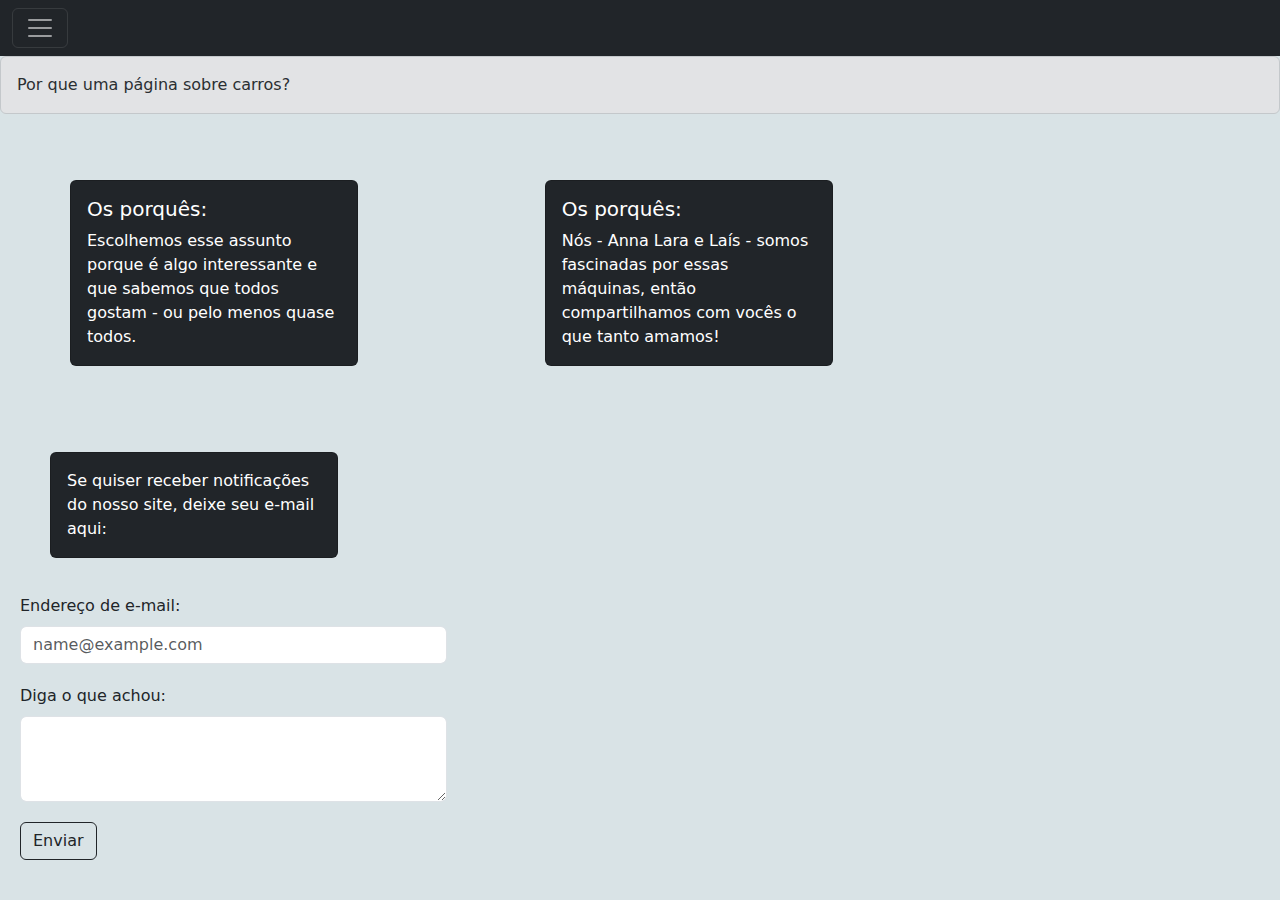
<file: index3.html>
<!DOCTYPE html>
<html lang="en">
<head>
    <meta charset="UTF-8">
    <meta name="viewport" content="width=device-width, initial-scale=1.0">
    <title>Document</title>
    <link rel="stylesheet" href="./style.css">
    <link rel="stylesheet" href="./bootstrap-5.3.3-dist/css/bootstrap.css">
</head>
<body class="corpo">
    <div class="collapse" id="navbarToggleExternalContent" data-bs-theme="dark">
        <div class="bg-dark p-4">
            <h5 class="text-body-emphasis h4">Descubra sobre nós!</h5>
            <span class="text-body-secondary">Por que esse assunto?</span>
            <br>
            <br>
         <ul class="nav nav-underline">
          <li class="nav-item">
            <a class="nav-link" href="./index.html">Página Inicial</a>
          </li>
          <li class="nav-item">
            <a class="nav-link" href="./index2.html">Os Mais Famosos</a>
          </li>
          <li class="nav-item">
            <a class="nav-link" href="./index4.html">Marcas e seus modelos</a>
          </li>
        </ul>
        </div>
      </div>
      <nav class="navbar navbar-dark bg-dark">
        <div class="container-fluid">
          <button class="navbar-toggler" type="button" data-bs-toggle="collapse" data-bs-target="#navbarToggleExternalContent" aria-controls="navbarToggleExternalContent" aria-expanded="false" aria-label="Toggle navigation">
            <span class="navbar-toggler-icon"></span>
          </button>
        </div>
      </nav>
   <div class="alert alert-secondary" role="alert">
Por que uma página sobre carros?
  </div>
  <div class="row">
    <div class="col-md-4">
        <div class="card text-bg-dark mb-3" style="max-width: 18rem;">
            <div class="card-body">
                <h5 class="card-title">Os porquês:</h5>
              <p class="card-text">Escolhemos esse assunto porque é algo interessante e que sabemos que todos gostam - ou pelo menos quase todos. </p>
            </div>
          </div>
          </div>
        
            <div class="col-md-4">
                <div class="card text-bg-dark mb-3" style="max-width: 18rem;">
                    <div class="card-body">
                        <h5 class="card-title">Os porquês:</h5>
                      <p class="card-text">Nós - Anna Lara e Laís - somos fascinadas por essas máquinas, então compartilhamos com vocês o que tanto amamos!</p>
                    </div>
          </div>
    </div>
 </div>
 <div class="row">
  <div class="col-md-6">
    <div class="card text-bg-dark mb-3" style="max-width: 18rem;">
        <div class="card-body">
          <p class="card-text">Se quiser receber notificações do nosso site, deixe seu e-mail aqui: </p>
        </div>
</div>
 </div>
 
 <div class row>
  <div class="col-md-4">
    <label for="exampleFormControlInput1" class="form-label">Endereço de e-mail:</label>
    <input type="email" class="form-control" id="exampleFormControlInput1" placeholder="name@example.com">
  </div>
  <div class="col-md-4">
    <label for="exampleFormControlTextarea1" class="form-label">Diga o que achou:</label>
    <textarea class="form-control" id="exampleFormControlTextarea1" rows="3"></textarea>
  </div>
 </div>

<div class="col-md-4">
  <button type="button" class="btn btn-outline-dark">Enviar</button>
</div>
 
  <script src="./bootstrap-5.3.3-dist/js/bootstrap.bundle.js"></script>
</body>
</html>
</file>
<file: style.css>
.card{
  margin: 50px;
}
.corpo{
  background-color: rgb(217, 227, 230);
}
.col-md-4{
  margin: 20px;
}
  .ferrari{
    background-color: rgb(243, 229, 229);
  }
  .lamborghini{
    background-color: rgb(230, 226, 208);
  }
  .porsche{
    background-color: rgb(228, 226, 226);
  }
  .mclaren{
    background-color: rgb(250, 236, 210);
  }
  .koenigsegg{
    background-color: rgb(10, 10, 10);
  }
</file>
